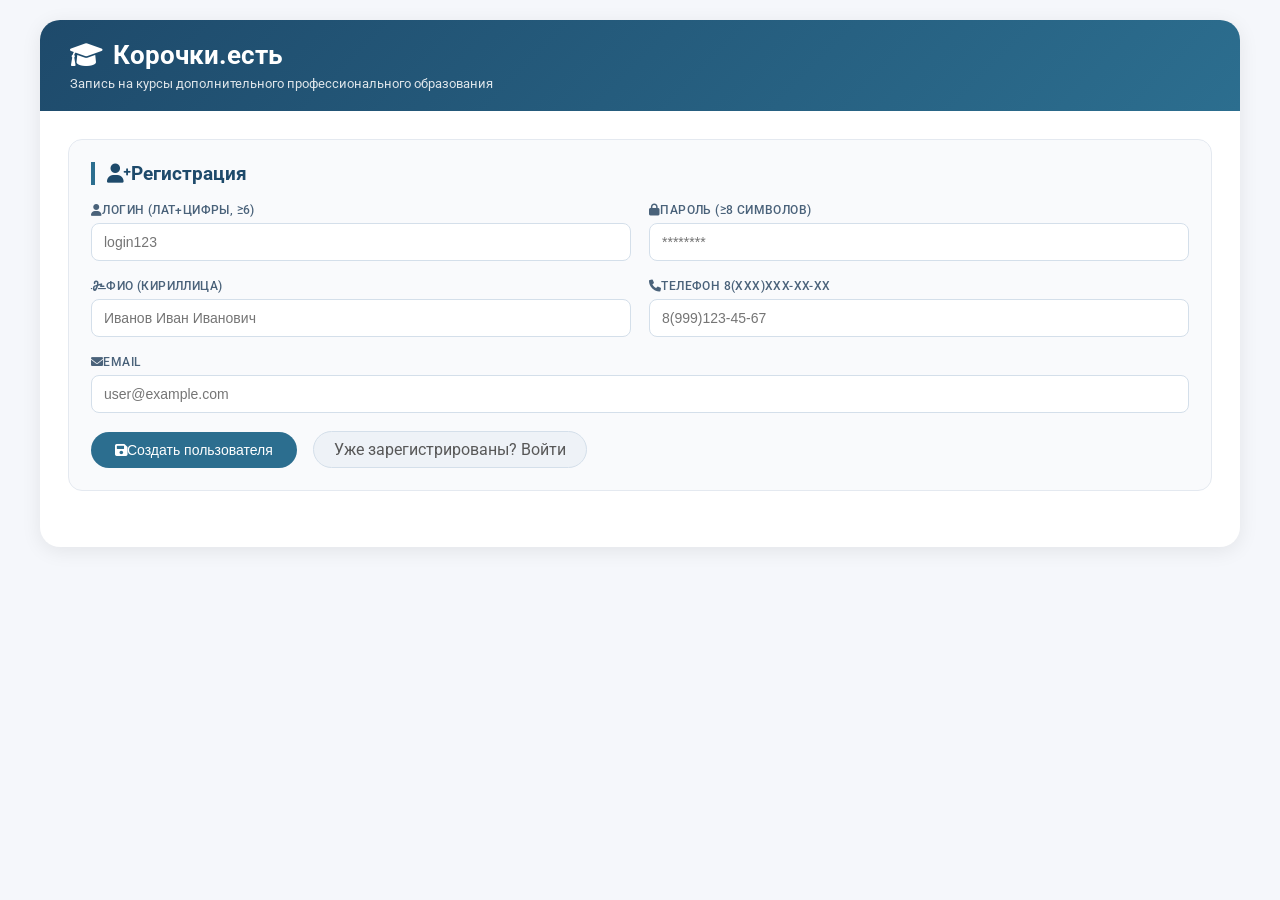
<file: index.html>
<!DOCTYPE html>
<html lang="ru">
<head>
    <meta charset="UTF-8">
    <meta name="viewport" content="width=device-width, initial-scale=1.0">
    <title>Корочки.есть | Запись на курсы</title>
    <link href="https://fonts.googleapis.com/css2?family=Roboto:wght@300;400;500;700&display=swap" rel="stylesheet">
    <link rel="stylesheet" href="https://cdnjs.cloudflare.com/ajax/libs/font-awesome/6.0.0-beta3/css/all.min.css">
    <link rel="stylesheet" href="style.css">
</head>
<body>
<div class="main-wrapper">
    <div class="top-header">
        <h1><i class="fas fa-graduation-cap"></i>Корочки.есть</h1>
        <p>Запись на курсы дополнительного профессионального образования</p>
    </div>
    <div class="content-box">
        <!-- ===== БЛОК РЕГИСТРАЦИИ ===== -->
        <div class="form-card" id="blockRegistraciya">
            <h2><i class="fas fa-user-plus"></i>Регистрация</h2>
            <form id="formaRegistracii">
                <div class="form-row">
                    <div class="input-group">
                        <label><i class="fas fa-user"></i>Логин (лат+цифры, ≥6)</label>
                        <input type="text" id="regLogin" placeholder="login123" required>
                    </div>
                    <div class="input-group">
                        <label><i class="fas fa-lock"></i>Пароль (≥8 символов)</label>
                        <input type="password" id="regPassword" placeholder="********" required>
                    </div>
                </div>
                <div class="form-row">
                    <div class="input-group">
                        <label><i class="fas fa-signature"></i>ФИО (кириллица)</label>
                        <input type="text" id="regFio" placeholder="Иванов Иван Иванович" required>
                    </div>
                    <div class="input-group">
                        <label><i class="fas fa-phone"></i>Телефон 8(XXX)XXX-XX-XX</label>
                        <input type="text" id="regPhone" placeholder="8(999)123-45-67" required>
                    </div>
                </div>
                <div class="form-row">
                    <div class="input-group">
                        <label><i class="fas fa-envelope"></i>Email</label>
                        <input type="email" id="regEmail" placeholder="user@example.com" required>
                    </div>
                </div>
                <button class="btn-primary" onclick="Register()"><i class="fas fa-save"></i>Создать пользователя</button>
                <a type="button" id="perehodVhod" class="btn-secondary" href="authorization.html" style="margin-left: 12px;">Уже зарегистрированы? Войти</a>
            </form>
        </div>
    </div>
</div>
<script src="./js/auth.js"></script>
</body>
</html>
</file>
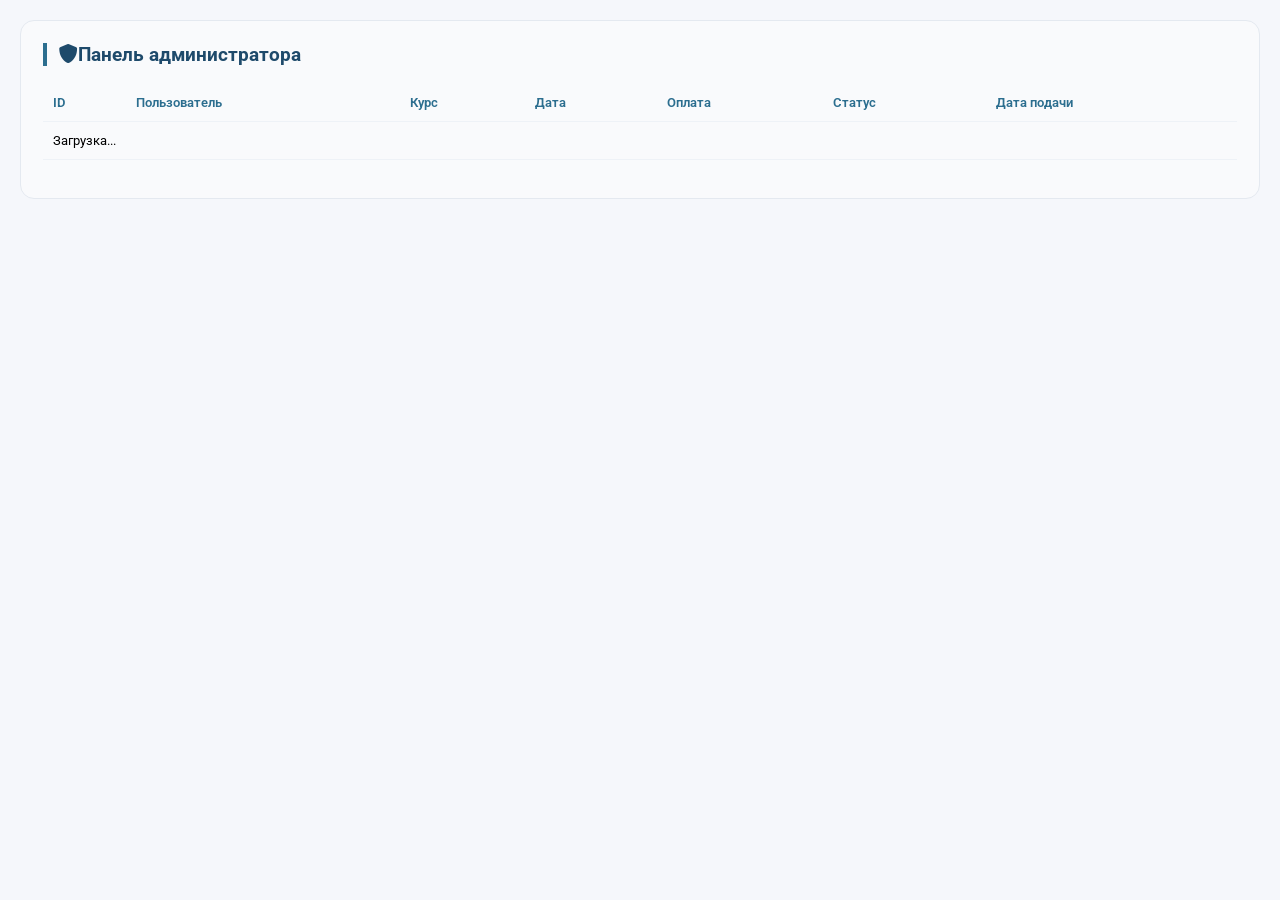
<file: admin.html>
<!DOCTYPE html>
<html lang="en">
<head>
    <meta charset="UTF-8">
    <meta name="viewport" content="width=device-width, initial-scale=1.0">
    <title>Корочки.есть | Запись на курсы</title>
    <link href="https://fonts.googleapis.com/css2?family=Roboto:wght@300;400;500;700&display=swap" rel="stylesheet">
    <link rel="stylesheet" href="https://cdnjs.cloudflare.com/ajax/libs/font-awesome/6.0.0-beta3/css/all.min.css">
    <link rel="stylesheet" href="style.css">
</head>
<body>
    <div id="mainAppContent">
    <!-- Панель администратора -->
    <div class="form-card" id="adminPanel">
        <h2><i class="fas fa-shield-alt"></i>Панель администратора</h2>
        <div class="table-block">
            <table class="data-grid" id="adminTable">
                <thead>
                    <tr><th>ID</th><th>Пользователь</th><th>Курс</th><th>Дата</th><th>Оплата</th><th>Статус</th><th>Дата подачи</th></tr>
                </thead>
                <tbody id="adminTableBody">
                    <tr><td colspan="7">Загрузка... </td></tr>
                </tbody>
            </table>
        </div>
    </div>
    </div>
    <script src="./js/admin.js"></script>
</body>
</html>
</file>
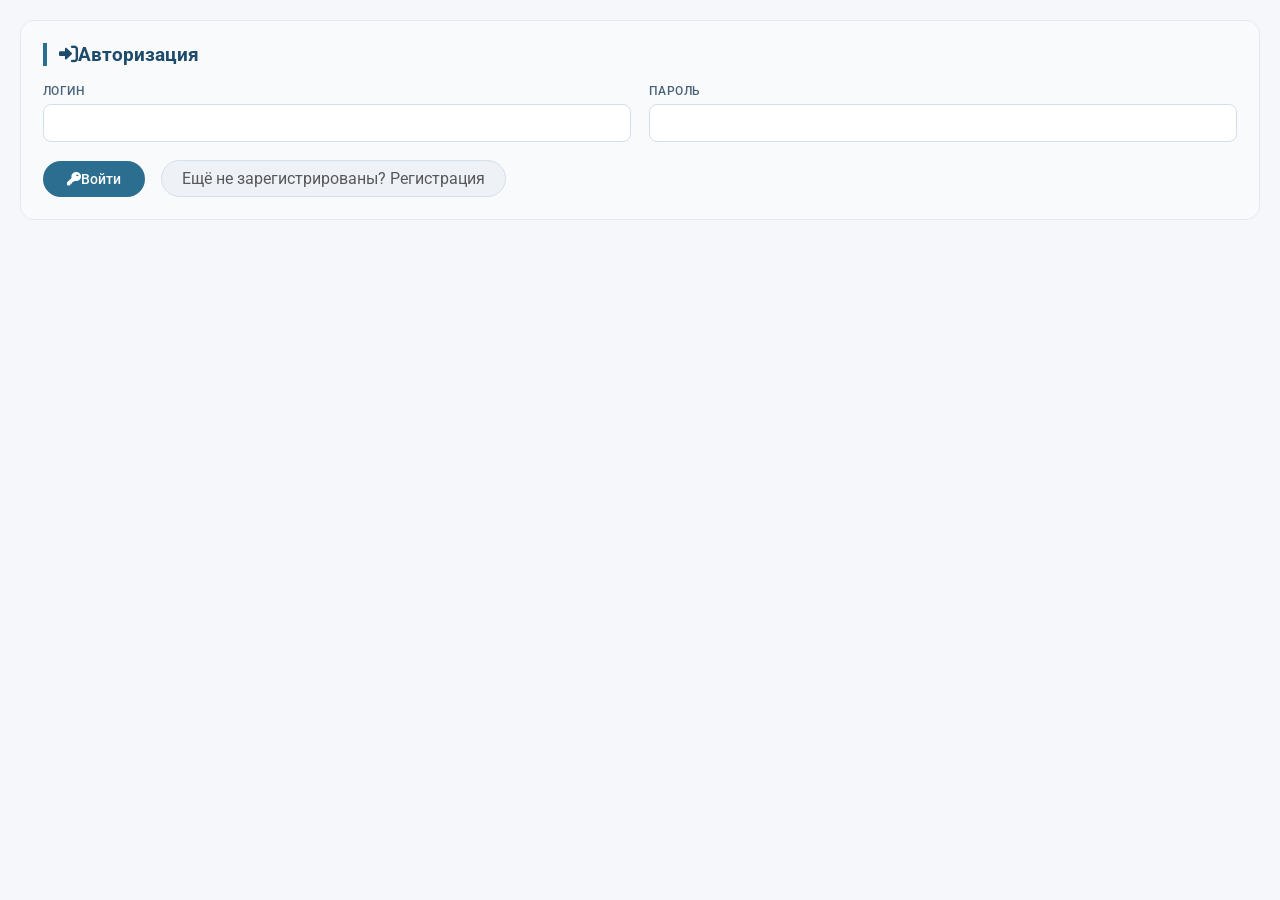
<file: authorization.html>
<!DOCTYPE html>
<html lang="en">
<head>
    <meta charset="UTF-8">
    <meta name="viewport" content="width=device-width, initial-scale=1.0">
    <title>Корочки.есть | Запись на курсы</title>
    <link href="https://fonts.googleapis.com/css2?family=Roboto:wght@300;400;500;700&display=swap" rel="stylesheet">
    <link rel="stylesheet" href="https://cdnjs.cloudflare.com/ajax/libs/font-awesome/6.0.0-beta3/css/all.min.css">
    <link rel="stylesheet" href="style.css">
</head>
<body>
    <!-- ===== БЛОК АВТОРИЗАЦИИ ===== -->
    <div class="form-card" id="blockAvtorizaciya">
        <h2><i class="fas fa-sign-in-alt"></i>Авторизация</h2>
        <form id="formaAvtorizacii">
            <div class="form-row">
                <div class="input-group">
                    <label>Логин</label>
                    <input type="text" id="authLogin" required>
                </div>
                <div class="input-group">
                    <label>Пароль</label>
                    <input type="password" id="authPassword" required>
                </div>
            </div>
            <a class="btn-primary" onclick="Login()"><i class="fas fa-key"></i>Войти</a>
            <a type="button" id="perehodReg" class="btn-secondary" href="index.html" style="margin-left: 12px;">Ещё не зарегистрированы? Регистрация</a>
        </form>
    </div>
    <script src="./js/auth.js"></script>
</body>
</html>
</file>
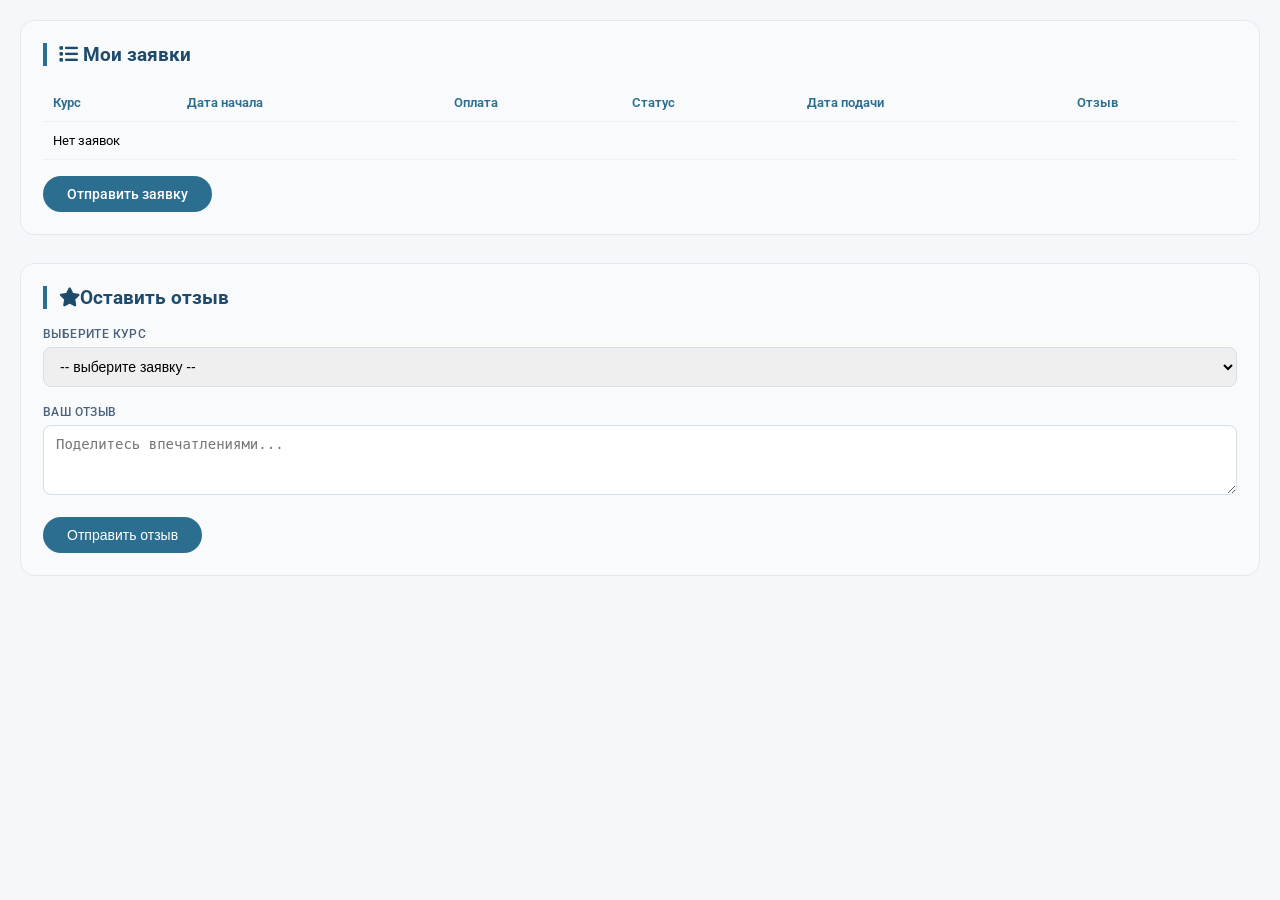
<file: content.html>
<!DOCTYPE html>
<html lang="en">
<head>
    <meta charset="UTF-8">
    <meta name="viewport" content="width=device-width, initial-scale=1.0">
    <title>Корочки.есть | Запись на курсы</title>
    <link href="https://fonts.googleapis.com/css2?family=Roboto:wght@300;400;500;700&display=swap" rel="stylesheet">
    <link rel="stylesheet" href="https://cdnjs.cloudflare.com/ajax/libs/font-awesome/6.0.0-beta3/css/all.min.css">
    <link rel="stylesheet" href="style.css">
</head>
<body>
<!-- ===== ОСНОВНОЙ КОНТЕНТ ПОСЛЕ ВХОДА ===== -->
<div id="mainAppContent">
    <!-- Мои заявки -->
    <div class="form-card">
        <h2><i class="fas fa-list"></i> Мои заявки</h2>
        <div class="table-block">
            <table class="data-grid" id="myTicketsTable">
                <thead>
                <tr><th>Курс</th><th>Дата начала</th><th>Оплата</th><th>Статус</th><th>Дата подачи</th><th>Отзыв</th></tr>
                </thead>
                <tbody id="myTicketsBody">
                <tr><td colspan="6">Нет заявок</td></tr>
                </tbody>
            </table>
        </div>
        <a type="submit" class="btn-primary" href="request.html">Отправить заявку</a>
    </div>
    <!-- Отзывы -->
    <div class="form-card">
        <h2><i class="fas fa-star"></i>Оставить отзыв</h2>
        <div class="form-row">
            <div class="input-group">
                <label>Выберите курс</label>
                <select id="otzyvKursId">
                    <option value="">-- выберите заявку --</option>
                </select>
            </div>
        </div>
        <div class="form-row">
            <div class="input-group">
                <label>Ваш отзыв</label>
                <textarea id="otzyvText" rows="3" placeholder="Поделитесь впечатлениями..."></textarea>
            </div>
        </div>
        <button id="sendOtzyvBtn" class="btn-primary" onclick="newReview()">Отправить отзыв</button>
    </div>
</div>
<script src="js/content.js"></script>
</body>
</html>
</file>
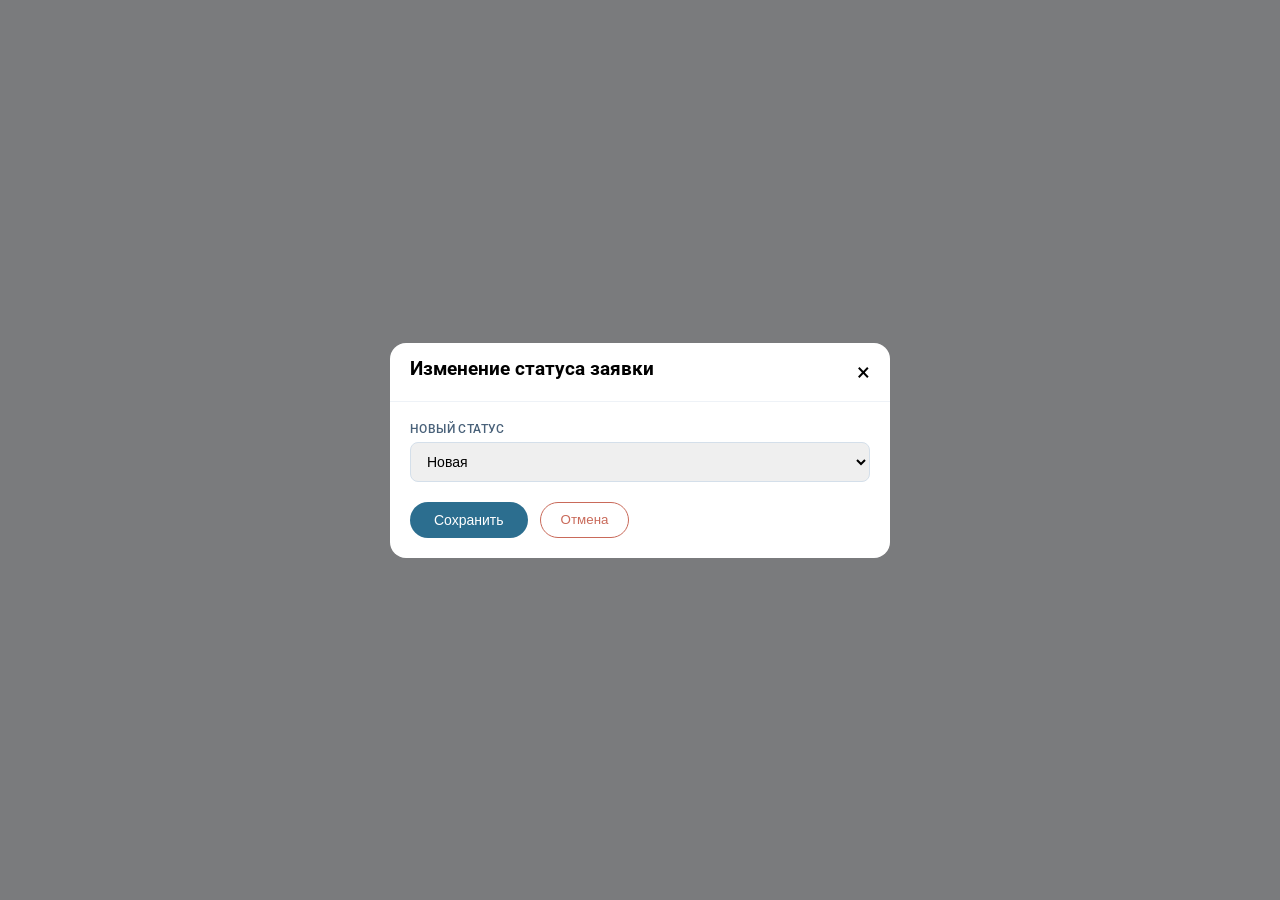
<file: poppap.html>
<!DOCTYPE html>
<html lang="en">
<head>
    <meta charset="UTF-8">
    <meta name="viewport" content="width=device-width, initial-scale=1.0">
    <title>Корочки.есть | Запись на курсы</title>
    <link href="https://fonts.googleapis.com/css2?family=Roboto:wght@300;400;500;700&display=swap" rel="stylesheet">
    <link rel="stylesheet" href="https://cdnjs.cloudflare.com/ajax/libs/font-awesome/6.0.0-beta3/css/all.min.css">
    <link rel="stylesheet" href="style.css">
</head>
<body>
<!-- Модальное окно для редактирования статуса (админ) -->
<div id="statusModal" class="modal-overlay" style="display: flex;">
    <div class="modal-window">
        <div class="modal-header">
            <h3>Изменение статуса заявки</h3>
            <span class="modal-close" id="closeStatusModal">&times;</span>
        </div>
        <div class="modal-body">
            <form id="statusChangeForm">
                <input type="hidden" id="statusZayavkaId">
                <div class="input-group">
                    <label>Новый статус</label>
                    <select id="newStatusSelect">
                        <option value="new">Новая</option>
                        <option value="learning">Идет обучение</option>
                        <option value="finished">Обучение завершено</option>
                    </select>
                </div>
                <div class="form-buttons">
                    <button type="submit" class="btn-primary">Сохранить</button>
                    <button type="button" class="btn-danger" id="cancelStatusBtn">Отмена</button>
                </div>
            </form>
        </div>
    </div>
</div>
</body>
</html>
</file>
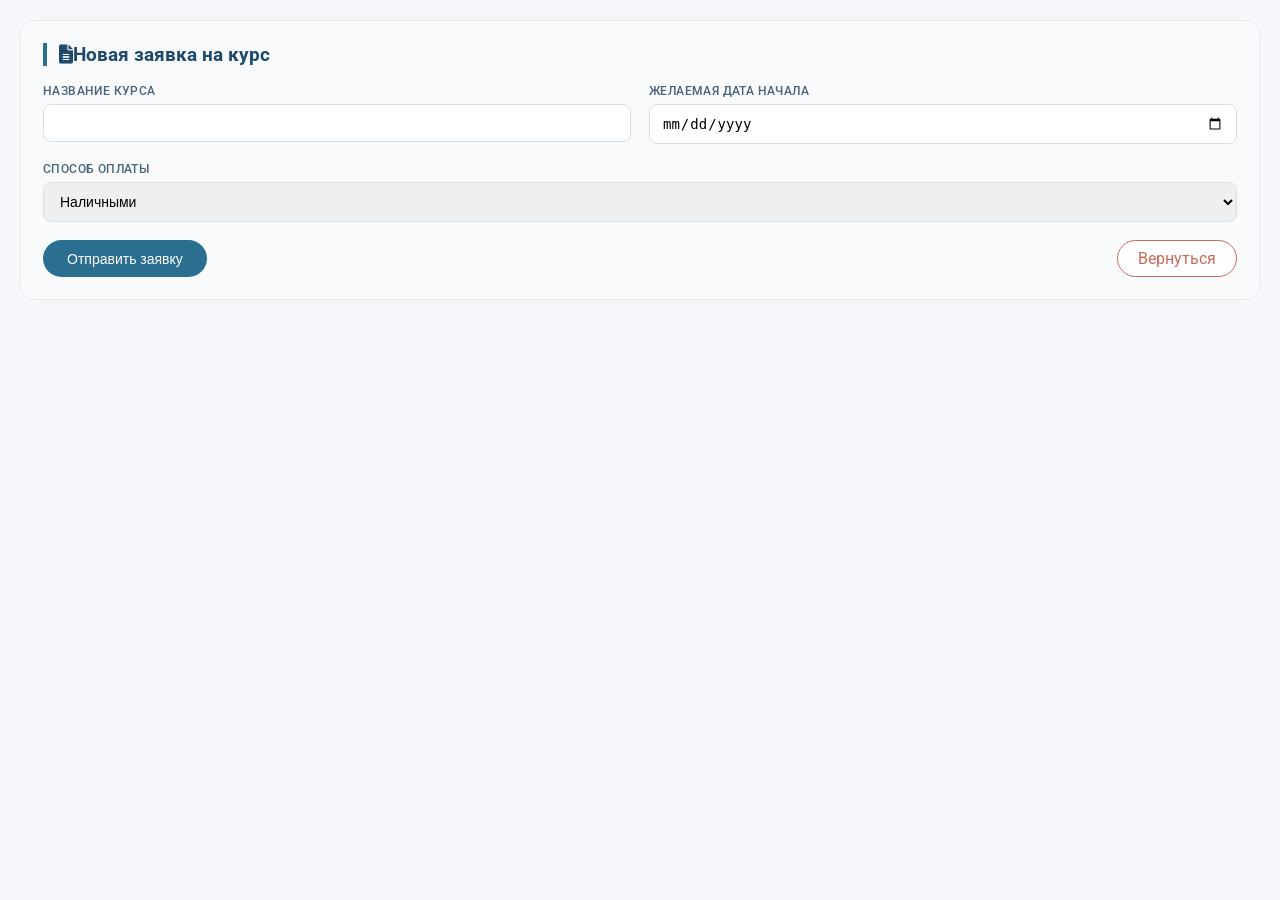
<file: request.html>
<!DOCTYPE html>
<html lang="en">
<head>
    <meta charset="UTF-8">
    <meta name="viewport" content="width=device-width, initial-scale=1.0">
    <title>Корочки.есть | Запись на курсы</title>
    <link href="https://fonts.googleapis.com/css2?family=Roboto:wght@300;400;500;700&display=swap" rel="stylesheet">
    <link rel="stylesheet" href="https://cdnjs.cloudflare.com/ajax/libs/font-awesome/6.0.0-beta3/css/all.min.css">
    <link rel="stylesheet" href="style.css">
</head>
<body>
<div id="mainAppContent">
    <!-- Создание заявки -->
    <div class="form-card">
        <h2><i class="fas fa-file-alt"></i>Новая заявка на курс</h2>
        <form id="formaZayavki">
            <div class="form-row">
                <div class="input-group">
                    <label>Название курса</label>
                    <input type="text" id="kursName" required>
                </div>
                <div class="input-group">
                    <label>Желаемая дата начала</label>
                    <input type="date" id="kursDate" required>
                </div>
            </div>
            <div class="form-row">
                <div class="input-group">
                    <label>Способ оплаты</label>
                    <select id="sposobOplaty">
                        <option value="cash">Наличными</option>
                        <option value="transfer">Перевод по номеру телефона</option>
                    </select>
                </div>
            </div>
            <div style="display: flex; justify-content: space-between;">
                <button class="btn-primary" onclick="newRequest()">Отправить заявку</button>
                <a href="content.html" class="btn-danger">Вернуться</a>
            </div>
        </form>
    </div>
</div>
<script src="js/request.js"></script>
</body>
</html>
</file>
<file: style.css>
* {
    margin: 0;
    padding: 0;
    box-sizing: border-box;
}

body {
    font-family: 'Roboto', sans-serif;
    background: #f5f7fb;
    padding: 20px;
}

.main-wrapper {
    max-width: 1300px;
    margin: 0 auto;
    background: white;
    border-radius: 20px;
    box-shadow: 0 4px 20px rgba(0,0,0,0.08);
    overflow: hidden;
}

.top-header {
    background: linear-gradient(135deg, #1e4a6b, #2c6e8f);
    color: white;
    padding: 20px 30px;
}

.top-header h1 {
    font-size: 26px;
    margin-bottom: 6px;
}

.top-header h1 i {
    margin-right: 10px;
}

.top-header p {
    opacity: 0.85;
    font-size: 13px;
}

.content-box {
    padding: 28px;
}

/* стили для форм */
.form-card {
    background: #f9fafc;
    border-radius: 14px;
    padding: 22px;
    margin-bottom: 28px;
    border: 1px solid #e4e9f0;
}

.form-card h2 {
    font-size: 19px;
    margin-bottom: 18px;
    color: #1e4a6b;
    border-left: 4px solid #2c6e8f;
    padding-left: 12px;
}

.form-row {
    display: flex;
    flex-wrap: wrap;
    gap: 18px;
    margin-bottom: 18px;
}

.input-group {
    flex: 1;
    min-width: 200px;
}

.input-group label {
    display: block;
    font-weight: 500;
    font-size: 12px;
    margin-bottom: 6px;
    color: #4a627a;
    text-transform: uppercase;
    letter-spacing: 0.4px;
}

.input-group input,
.input-group select,
.input-group textarea {
    width: 100%;
    padding: 10px 12px;
    border: 1px solid #d4dfea;
    border-radius: 8px;
    font-size: 14px;
}

.input-group input:focus,
.input-group select:focus,
.input-group textarea:focus {
    outline: none;
    border-color: #2c6e8f;
}

.btn-primary {
    background: #2c6e8f;
    color: white;
    border: none;
    padding: 10px 24px;
    border-radius: 30px;
    font-size: 14px;
    font-weight: 500;
    cursor: pointer;
    transition: all 0.2s ease;
    text-decoration: none;
    display: inline-block;
    text-align: center;
}

.btn-primary:hover {
    background: #1e4a6b;
    transform: scale(0.97);
}

.btn-secondary {
    color: rgb(88, 88, 88);
    text-decoration: none;
    background: #eef2f7;
    border: 1px solid #d4dfea;
    padding: 8px 20px;
    border-radius: 30px;
    cursor: pointer;
    transition: all 0.2s ease;
    display: inline-block;
    text-align: center;
}

.btn-secondary:hover {
    background: #e4e9f0;
}

.btn-danger {
    background: white;
    border: 1px solid #c96a5a;
    color: #c96a5a;
    padding: 8px 20px;
    border-radius: 30px;
    cursor: pointer;
    text-decoration: none;
    display: inline-block;
    text-align: center;
}

.btn-status{
    border: 1px solid #0093ff;
    padding: 8px 20px;
    border-radius: 30px;
    cursor: pointer;
    background: #e3f2fd;
    color: #1565c0;
    display: inline-block;
    text-align: center;
}

.btn-danger:hover {
    background: #c96a5a;
    color: white;
}

.form-buttons{
    margin-top: 20px;
    display: flex;
    gap: 12px;
}

/* фильтры */
.filters-panel {
    background: white;
    border: 1px solid #e4e9f0;
    border-radius: 14px;
    padding: 18px;
    margin-bottom: 28px;
}

.filters-panel h3 {
    font-size: 15px;
    margin-bottom: 14px;
    color: #4a627a;
}

.filters-line {
    display: flex;
    flex-wrap: wrap;
    gap: 14px;
    align-items: flex-end;
}

.filter-item {
    flex: 1;
    min-width: 140px;
}

.filter-item label {
    font-size: 11px;
    color: #8aa0b5;
    display: block;
    margin-bottom: 4px;
}

.filter-item input,
.filter-item select {
    width: 100%;
    padding: 8px 10px;
    border: 1px solid #ddd;
    border-radius: 6px;
}

/* таблица */
.table-block {
    overflow-x: auto;
}

.data-grid {
    width: 100%;
    border-collapse: collapse;
    font-size: 13px;
    margin-bottom: 1rem;
}

.data-grid th,
.data-grid td {
    padding: 11px 10px;
    text-align: left;
    border-bottom: 1px solid #eef2f7;
}

.data-grid th {
    background: #f9fafc;
    font-weight: 600;
    color: #2c6e8f;
}

.data-grid tr {
    transition: background 0.2s ease;
}

.data-grid tr:hover {
    background: #f9fafc;
}

.status-tag {
    padding: 3px 10px;
    border-radius: 20px;
    font-size: 11px;
    font-weight: 500;
    white-space: nowrap;
}

.status-new { background: #e3f2fd; color: #1565c0; }
.status-learning { background: #fff4e5; color: #e67e22; }
.status-done { background: #e8f5e9; color: #2e7d32; }

.action-cell {
    display: flex;
    gap: 10px;
}

.action-cell button {
    background: none;
    border: none;
    cursor: pointer;
    font-size: 15px;
}

.modal-overlay {
    display: none;
    position: fixed;
    top: 0;
    left: 0;
    width: 100%;
    height: 100%;
    background: rgba(0,0,0,0.5);
    justify-content: center;
    align-items: center;
    z-index: 1000;
}

.modal-window {
    background: white;
    border-radius: 16px;
    width: 90%;
    max-width: 500px;
    animation: modalAppear 0.2s ease;
}

@keyframes modalAppear {
    from { opacity: 0; transform: translateY(-30px); }
    to { opacity: 1; transform: translateY(0); }
}

.modal-header {
    padding: 15px 20px;
    border-bottom: 1px solid #eef2f7;
    display: flex;
    justify-content: space-between;
}

.modal-close {
    font-size: 24px;
    cursor: pointer;
}

.modal-body {
    padding: 20px;
}

.toast-notify {
    position: fixed;
    bottom: 20px;
    right: 20px;
    background: #2c6e8f;
    color: white;
    padding: 10px 18px;
    border-radius: 30px;
    font-size: 13px;
    animation: toastShow 0.3s ease;
    z-index: 1100;
}

@keyframes toastShow {
    from { opacity: 0; transform: translateX(30px); }
    to { opacity: 1; transform: translateX(0); }
}

/* ===== ДОПОЛНИТЕЛЬНЫЙ АДАПТИВ ДЛЯ ВСЕХ УСТРОЙСТВ ===== */

/* Очень маленькие телефоны (до 480px) */
@media (max-width: 480px) {
    body {
        padding: 8px;
    }

    .top-header {
        padding: 14px 18px;
    }

    .top-header h1 {
        font-size: 18px;
    }

    .top-header p {
        font-size: 11px;
    }

    .content-box {
        padding: 12px;
    }

    .form-card {
        padding: 14px;
    }

    .form-card h2 {
        font-size: 16px;
    }

    .form-row {
        gap: 12px;
    }

    .input-group {
        min-width: 100%;
    }

    .input-group label {
        font-size: 11px;
    }

    .input-group input,
    .input-group select,
    .input-group textarea {
        padding: 8px 10px;
        font-size: 13px;
    }

    .form-buttons {
        flex-direction: column;
        gap: 8px;
    }

    .form-buttons .btn-primary,
    .form-buttons .btn-secondary,
    .form-buttons .btn-danger,
    .form-buttons .btn-status {
        width: 100%;
        text-align: center;
    }

    .filters-panel {
        padding: 12px;
    }

    .filters-line {
        flex-direction: column;
        gap: 10px;
    }

    .filter-item {
        width: 100%;
    }

    .data-grid th,
    .data-grid td {
        padding: 8px 6px;
        font-size: 11px;
    }

    .status-tag {
        font-size: 9px;
        padding: 2px 6px;
    }

    .action-cell {
        flex-direction: column;
        gap: 6px;
    }

    .action-cell button {
        font-size: 13px;
        padding: 4px 0;
    }

    .modal-window {
        width: 95%;
        max-width: none;
        margin: 20px auto;
    }

    .modal-header {
        padding: 10px 15px;
    }

    .modal-body {
        padding: 15px;
    }

    .toast-notify {
        bottom: 10px;
        right: 10px;
        left: 10px;
        text-align: center;
        border-radius: 20px;
    }
}

/* Планшеты (от 481px до 768px) */
@media (min-width: 481px) and (max-width: 768px) {
    body {
        padding: 12px;
    }

    .top-header h1 {
        font-size: 22px;
    }

    .content-box {
        padding: 20px;
    }

    .form-row {
        gap: 15px;
    }

    .input-group {
        min-width: calc(50% - 15px);
    }

    .form-buttons {
        flex-wrap: wrap;
    }

    .filters-line {
        gap: 12px;
    }

    .filter-item {
        min-width: calc(33% - 8px);
    }

    .data-grid th,
    .data-grid td {
        padding: 9px 8px;
        font-size: 12px;
    }

    .action-cell {
        gap: 8px;
    }
}

/* Ноутбуки и маленькие экраны (от 769px до 1024px) */
@media (min-width: 769px) and (max-width: 1024px) {
    .main-wrapper {
        max-width: 100%;
        margin: 0 16px;
    }

    .input-group {
        min-width: calc(33% - 12px);
    }

    .filter-item {
        min-width: calc(25% - 10px);
    }

    .data-grid th,
    .data-grid td {
        padding: 10px 9px;
        font-size: 12.5px;
    }
}

/* Стандартные ноутбуки и десктопы (1025px - 1366px) */
@media (min-width: 1025px) and (max-width: 1366px) {
    .main-wrapper {
        max-width: 1200px;
    }

    .input-group {
        min-width: 220px;
    }
}

/* Широкие мониторы (1367px - 1920px) */
@media (min-width: 1367px) and (max-width: 1920px) {
    .main-wrapper {
        max-width: 1400px;
    }

    .top-header h1 {
        font-size: 28px;
    }

    .content-box {
        padding: 32px;
    }

    .data-grid {
        font-size: 14px;
    }

    .data-grid th,
    .data-grid td {
        padding: 12px 14px;
    }
}

/* Очень широкие мониторы (1921px и более) */
@media (min-width: 1921px) {
    body {
        padding: 40px;
    }

    .main-wrapper {
        max-width: 1600px;
        border-radius: 28px;
    }

    .top-header {
        padding: 30px 45px;
    }

    .top-header h1 {
        font-size: 34px;
    }

    .top-header p {
        font-size: 16px;
    }

    .content-box {
        padding: 42px;
    }

    .form-card {
        padding: 30px;
    }

    .form-card h2 {
        font-size: 24px;
    }

    .input-group label {
        font-size: 14px;
    }

    .input-group input,
    .input-group select,
    .input-group textarea {
        padding: 12px 16px;
        font-size: 16px;
    }

    .btn-primary,
    .btn-secondary,
    .btn-danger,
    .btn-status {
        padding: 12px 28px;
        font-size: 16px;
    }

    .data-grid {
        font-size: 16px;
    }

    .data-grid th,
    .data-grid td {
        padding: 16px 18px;
    }

    .status-tag {
        font-size: 13px;
        padding: 5px 12px;
    }
}

/* Горизонтальная ориентация на телефонах */
@media (max-width: 768px) and (orientation: landscape) {
    .top-header {
        padding: 10px 20px;
    }

    .top-header h1 {
        font-size: 18px;
    }

    .form-card {
        padding: 12px;
    }

    .form-row {
        gap: 10px;
    }

    .filters-line {
        flex-direction: row;
        flex-wrap: wrap;
    }

    .filter-item {
        min-width: auto;
        flex: 1;
    }
}
</file>
